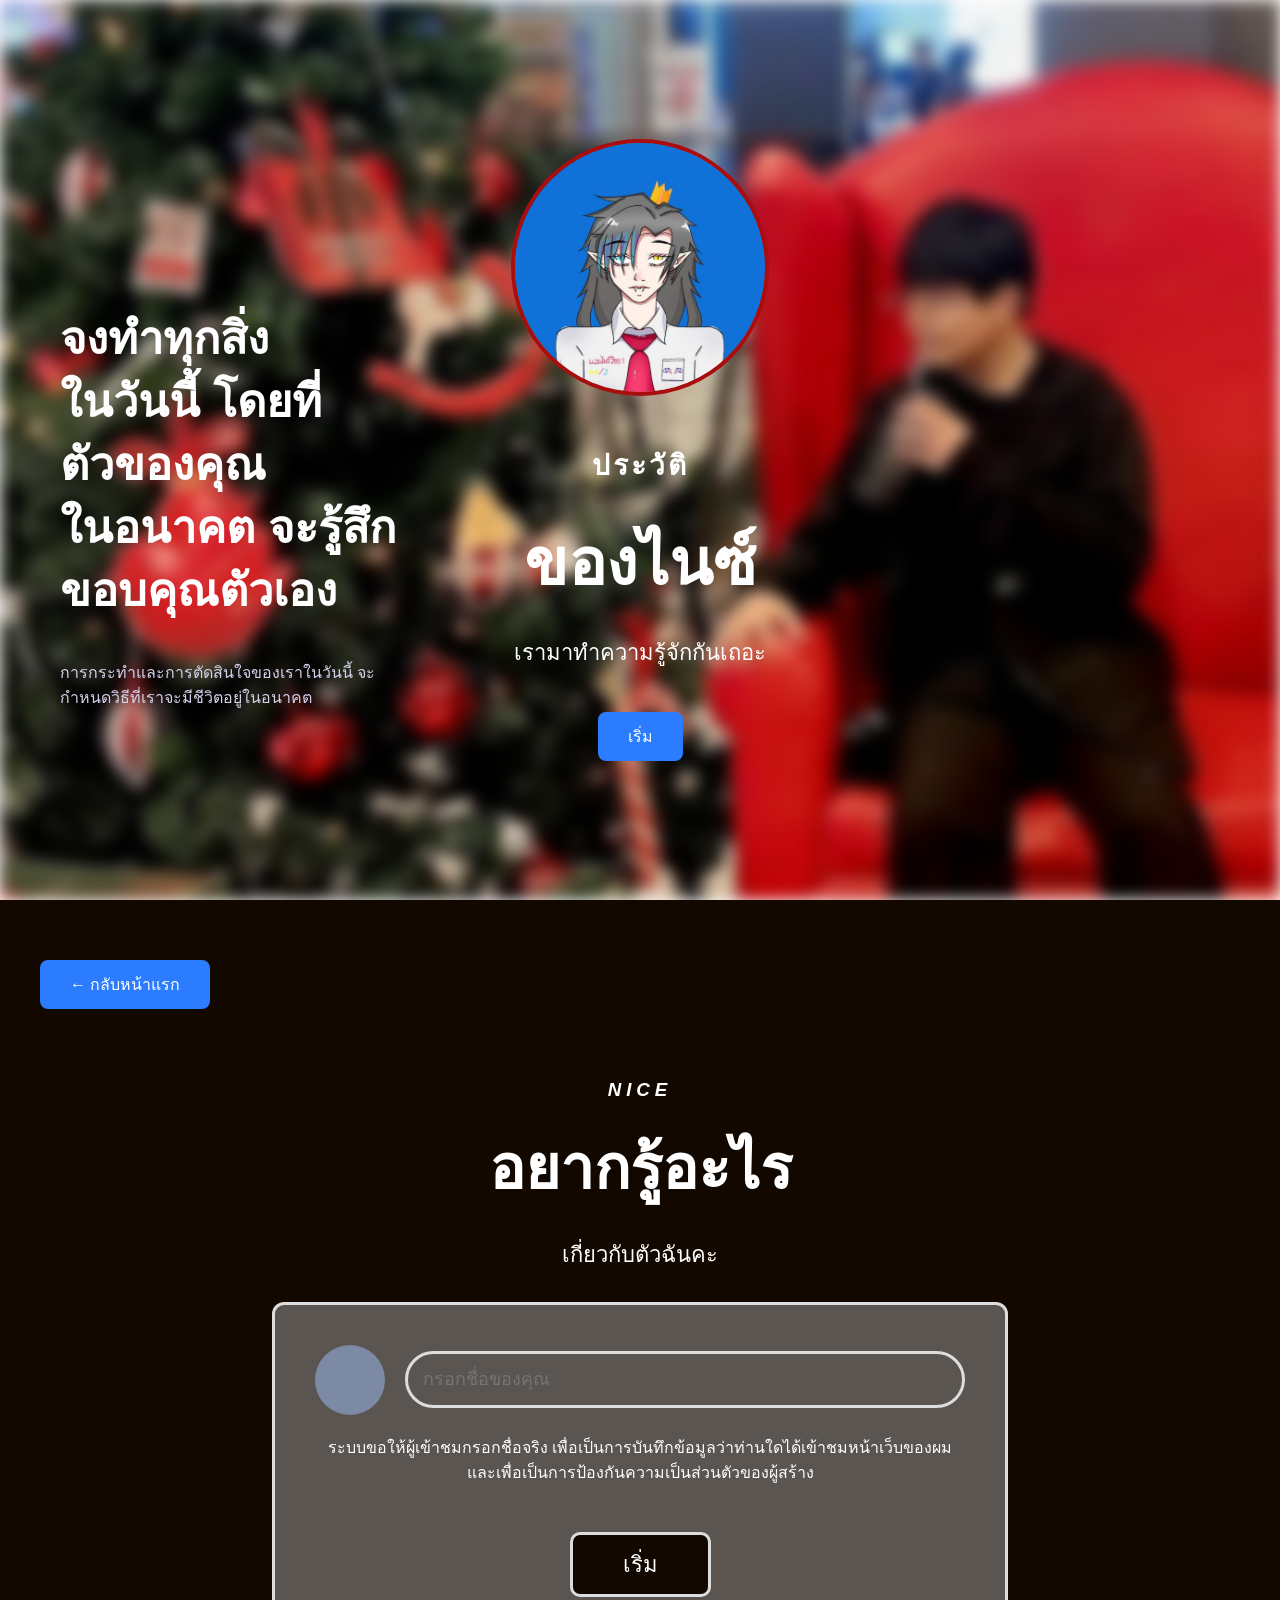
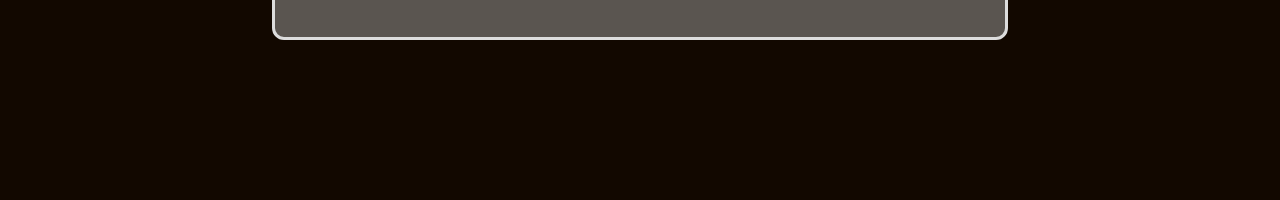
<file: index.html>
<!DOCTYPE html>
<html lang="th">

<head>

<meta charset="UTF-8">
<title>เรื่องต่างๆของไนซ์</title>

<link rel="stylesheet" href="style.css">

</head>

<body>

<!-- หน้าแรก -->

<section class="hero">

<div class="background"></div>

<div class="left">

<h1>
จงทำทุกสิ่ง<br>
ในวันนี้ โดยที่<br>
ตัวของคุณ<br>
ในอนาคต จะรู้สึก<br>
ขอบคุณตัวเอง
</h1>

<p>
การกระทำและการตัดสินใจของเราในวันนี้
จะกำหนดวิธีที่เราจะมีชีวิตอยู่ในอนาคต
</p>

</div>


<!-- โปรไฟล์ -->

<div class="center">

<img src="profile.jpg" class="profile">

<h2 class="subtitle">ประวัติ</h2>

<h1 class="main-title">ของไนซ์</h1>

<p class="tagline">เรามาทำความรู้จักกันเถอะ</p>

<button id="scrollBtn">เริ่ม</button>

</div>

</section>



<!-- หน้า 2 -->

<section id="about">

<button id="backBtn">← กลับหน้าแรก</button>

<div class="about-container">

<h3 class="nice">NICE</h3>

<h1 class="about-title">อยากรู้อะไร</h1>

<p class="about-sub">เกี่ยวกับตัวฉันคะ</p>

<div class="card">

<div class="input-area">

<div class="avatar"></div>

<input id="username" type="text" placeholder="กรอกชื่อของคุณ">

</div>

<p class="desc">
ระบบขอให้ผู้เข้าชมกรอกชื่อจริง เพื่อเป็นการบันทึกข้อมูลว่าท่านใดได้เข้าชมหน้าเว็บของผม
และเพื่อเป็นการป้องกันความเป็นส่วนตัวของผู้สร้าง
</p>

<button id="startBtn">เริ่ม</button>

</div>

</div>

</section>


<script src="script.js"></script>

</body>
</html>
</file>
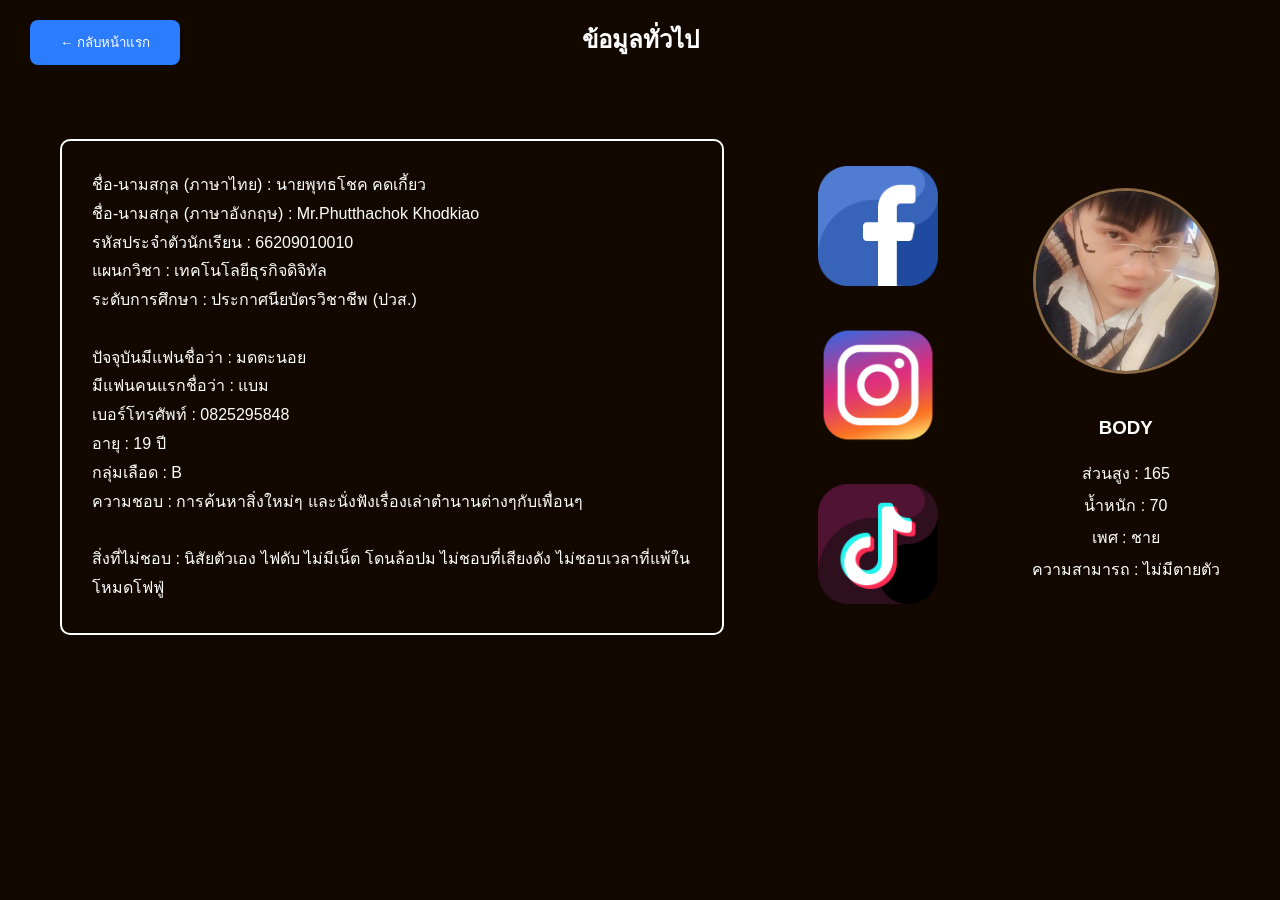
<file: info.html>
<!DOCTYPE html>
<html lang="th">
<head>

<meta charset="UTF-8">
<title>ข้อมูลทั่วไป</title>

<link rel="stylesheet" href="Provider.css">

</head>

<body>

<button class="back" onclick="window.location.href='main.html'">
← กลับหน้าแรก
</button>

<h2 class="title">ข้อมูลทั่วไป</h2>

<div class="container">

<!-- กล่องข้อมูล -->
<div class="infoBox">

ชื่อ-นามสกุล (ภาษาไทย) : นายพุทธโชค คดเกี้ยว<br>
ชื่อ-นามสกุล (ภาษาอังกฤษ) : Mr.Phutthachok Khodkiao<br>
รหัสประจำตัวนักเรียน : 66209010010<br>
แผนกวิชา : เทคโนโลยีธุรกิจดิจิทัล<br>
ระดับการศึกษา : ประกาศนียบัตรวิชาชีพ (ปวส.)<br><br>

ปัจจุบันมีแฟนชื่อว่า : มดตะนอย<br>
มีแฟนคนแรกชื่อว่า : แบม<br>
เบอร์โทรศัพท์ : 0825295848<br>
อายุ : 19 ปี<br>
กลุ่มเลือด : B<br>
ความชอบ : การค้นหาสิ่งใหม่ๆ และนั่งฟังเรื่องเล่าตำนานต่างๆกับเพื่อนๆ<br><br>

สิ่งที่ไม่ชอบ : นิสัยตัวเอง ไฟดับ ไม่มีเน็ต โดนล้อปม ไม่ชอบที่เสียงดัง ไม่ชอบเวลาที่แพ้ในโหมดโฟฟู่

</div>

<!-- ไอคอน -->
<div class="iconBox">

<a href="https://www.facebook.com/phutthachok.khodkiao" target="_blank">
<img src="FB.png" class="icon">
</a>

<a href="https://www.instagram.com/nice_soran_karimhim/" target="_blank">
<img src="IG.png" class="icon">
</a>

<a href="https://www.tiktok.com/@evamrgnicethaum" target="_blank">
<img src="tiktok.png" class="icon">
</a>

</div>

<!-- ด้านขวา -->
<div class="right">

<img src="plor.jpg" class="plor">

<h3>BODY</h3>

<div class="bodyInfo">

ส่วนสูง : 165<br>
น้ำหนัก : 70<br>
เพศ : ชาย<br>
ความสามารถ : ไม่มีตายตัว

</div>

</div>

</div>

</body>
</html>
</file>
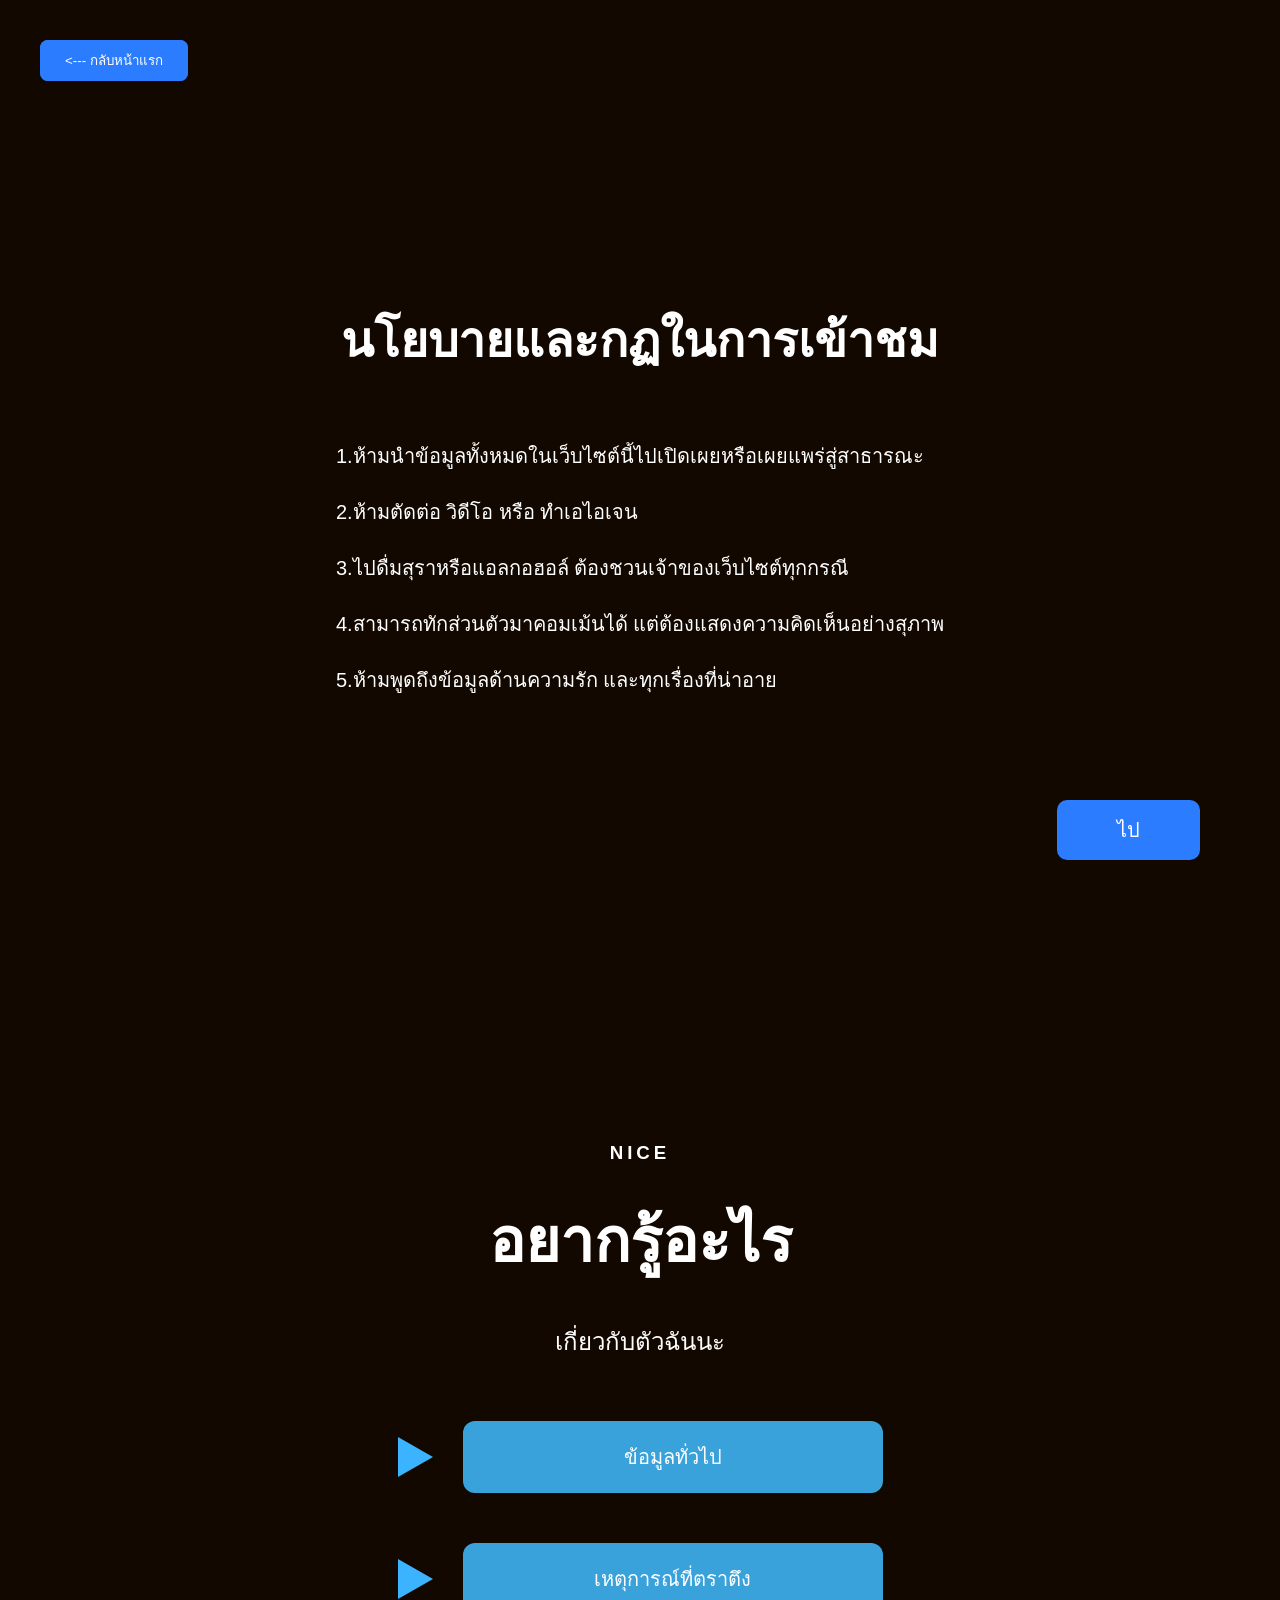
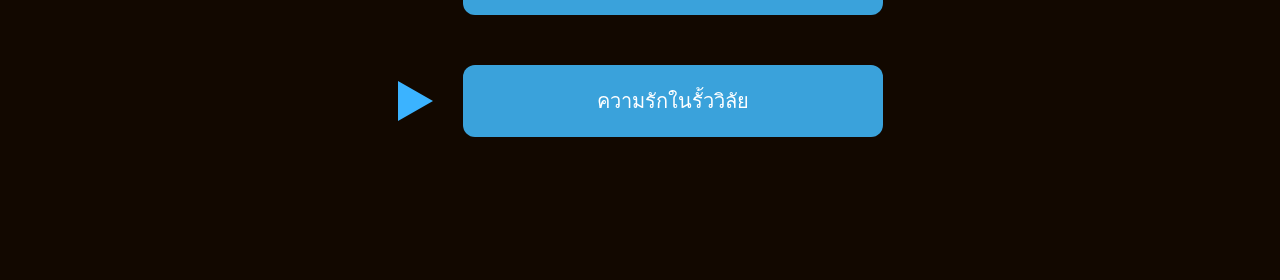
<file: main.html>
<!DOCTYPE html>
<html lang="th">

<head>

<meta charset="UTF-8">
<title>นโยบายการเข้าชม</title>

<link rel="stylesheet" href="event.css">

</head>

<body>

<!-- หน้า policy -->

<section class="policy">

<button id="backBtn"><--- กลับหน้าแรก</button>

<h1>นโยบายและกฏในการเข้าชม</h1>

<div class="policy-text">

<p>1.ห้ามนำข้อมูลทั้งหมดในเว็บไซต์นี้ไปเปิดเผยหรือเผยแพร่สู่สาธารณะ</p>

<p>2.ห้ามตัดต่อ วิดีโอ หรือ ทำเอไอเจน</p>

<p>3.ไปดื่มสุราหรือแอลกอฮอล์ ต้องชวนเจ้าของเว็บไซต์ทุกกรณี</p>

<p>4.สามารถทักส่วนตัวมาคอมเม้นได้ แต่ต้องแสดงความคิดเห็นอย่างสุภาพ</p>

<p>5.ห้ามพูดถึงข้อมูลด้านความรัก และทุกเรื่องที่น่าอาย</p>

</div>

<button id="nextBtn">ไป</button>

</section>



<!-- หน้าเมนู -->

<section class="menuPage">

<button class="backBtn"><--- กลับหน้าแรก</button>

<h3 class="nice">NICE</h3>

<h1 class="title">อยากรู้อะไร</h1>

<p class="subtitle">เกี่ยวกับตัวฉันนะ</p>


<div class="menu">

<div class="item">

<div class="arrow"></div>

<button id="infoBtn">ข้อมูลทั่วไป</button>

</div>


<div class="item">

<div class="arrow"></div>

<button id="rovBtn">เหตุการณ์ที่ตราตึง</button>


</div>


<div class="item">

<div class="arrow"></div>

<button id="loveBtn">ความรักในรั้ววิลัย</button>

</div>

</div>

</section>


<script src="menu.js"></script>

</body>
</html>
</file>
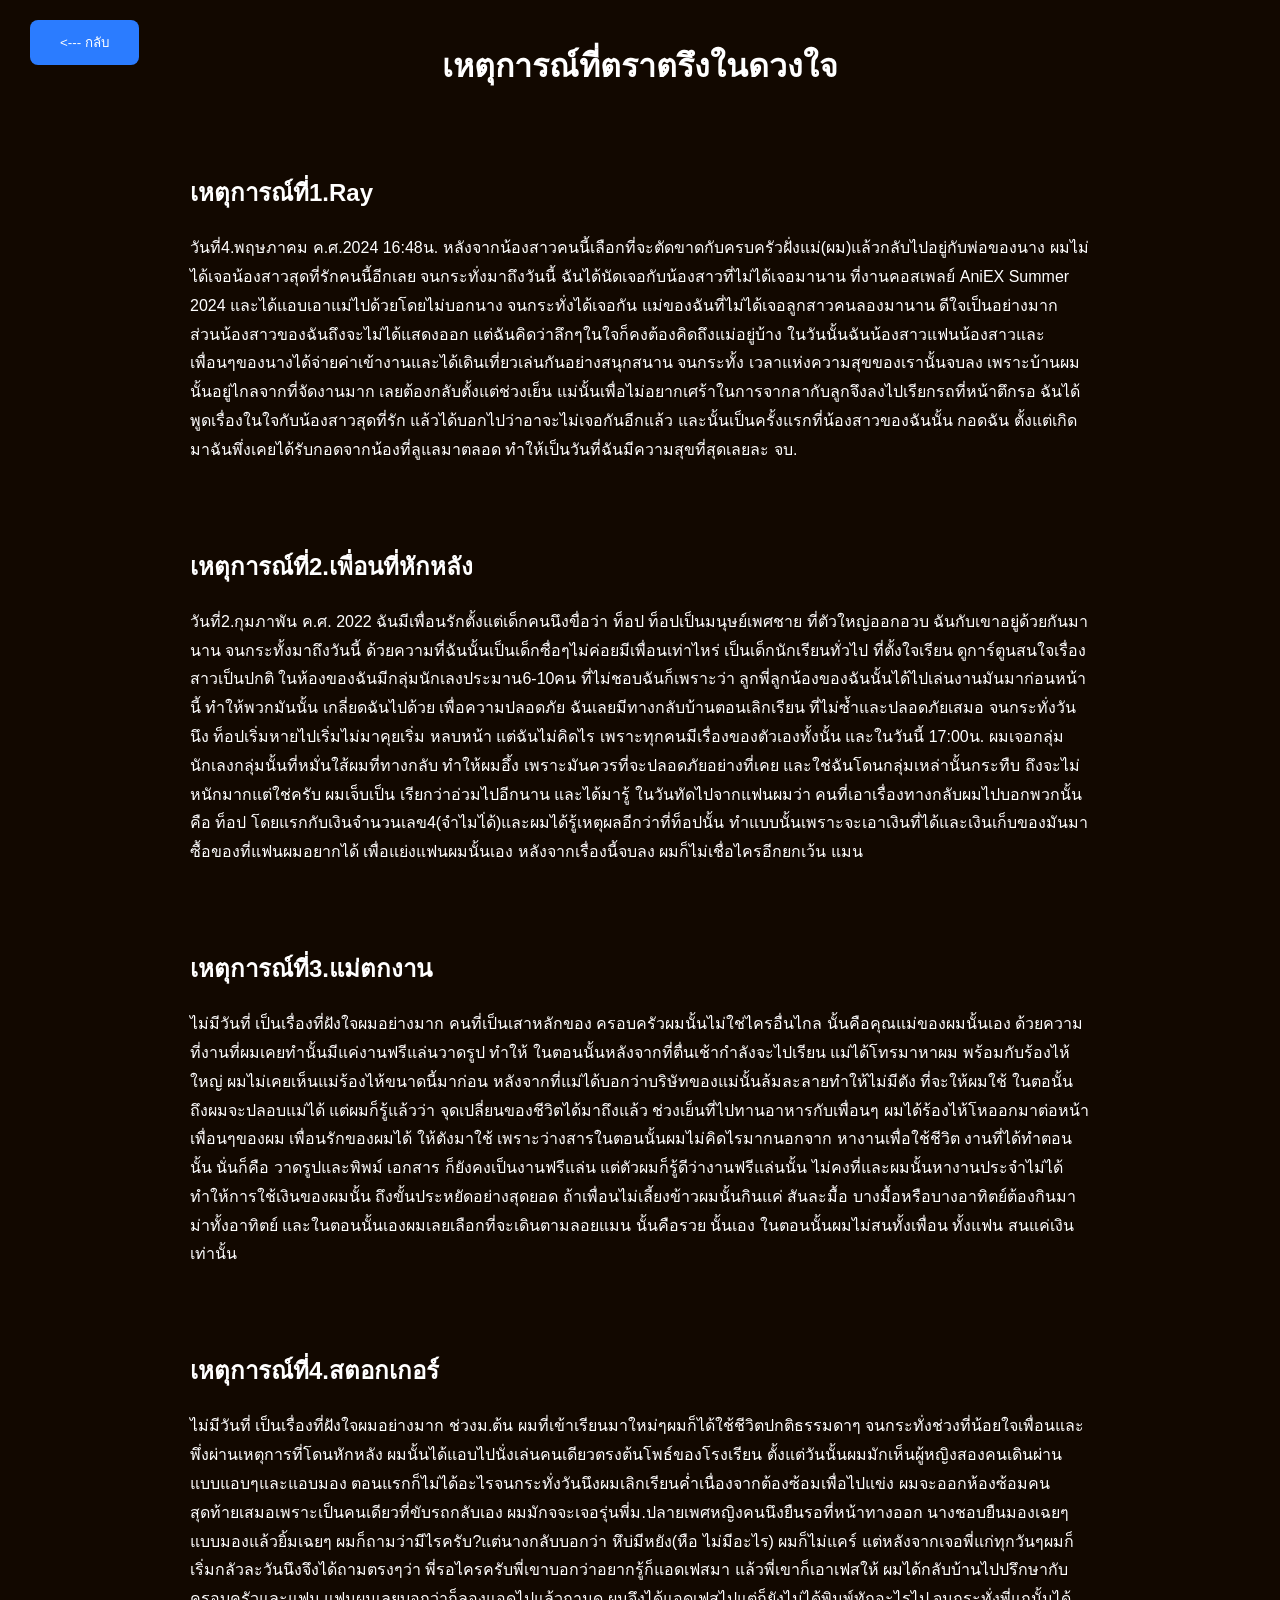
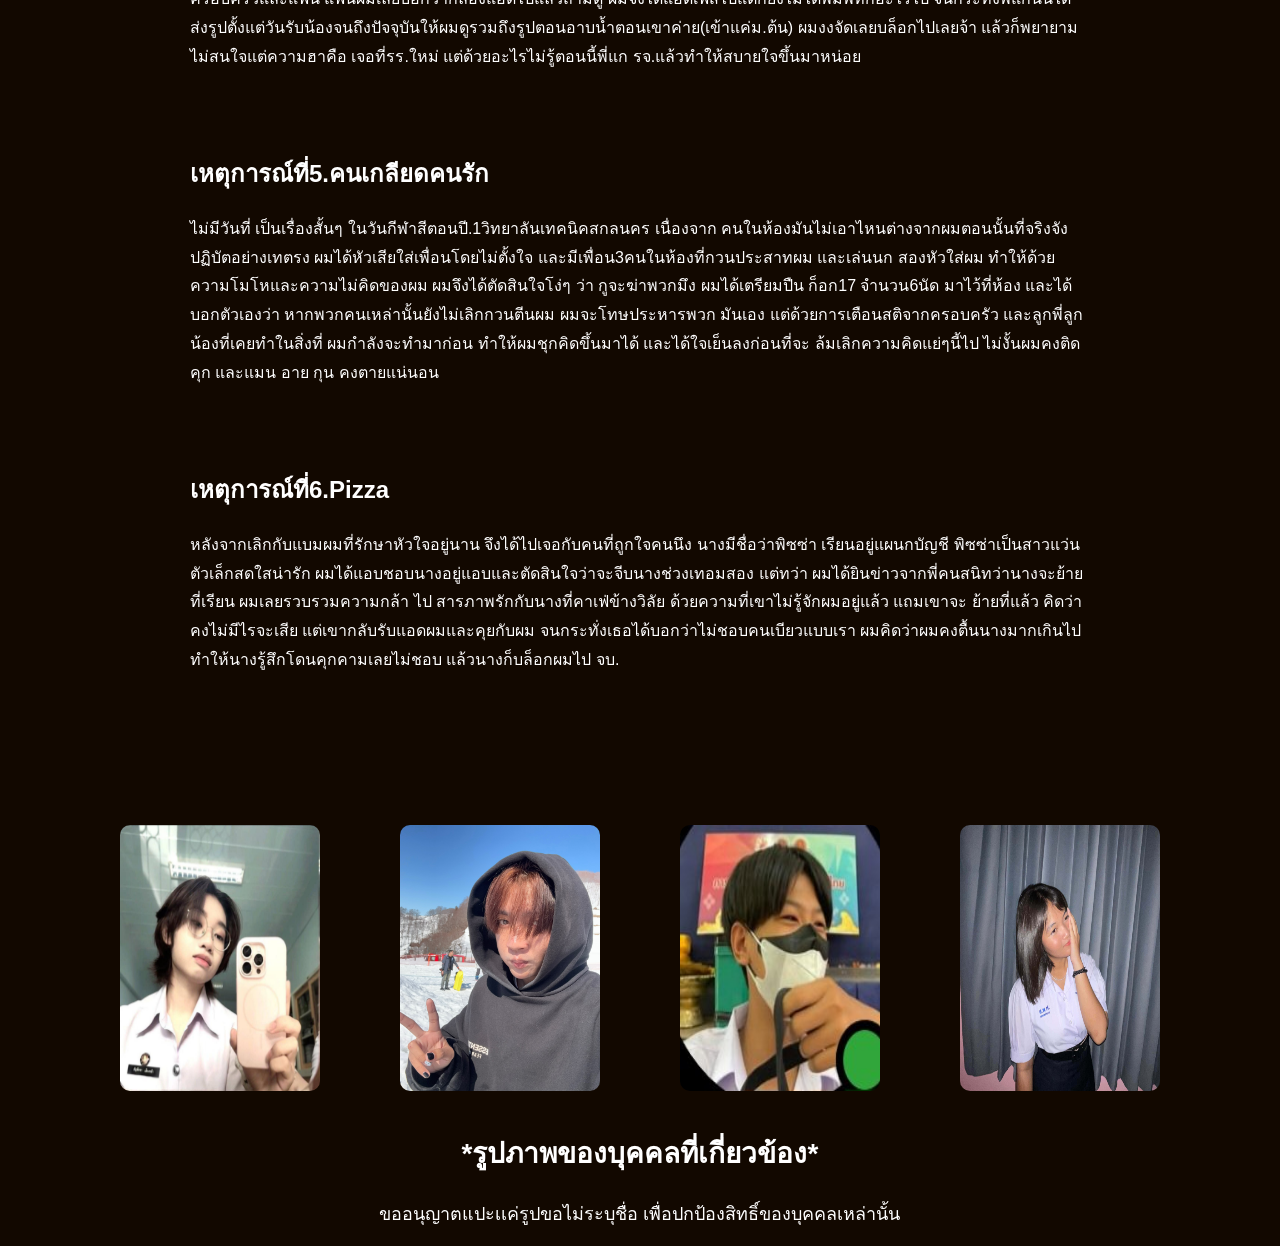
<file: rov.html>
<!DOCTYPE html>
<html lang="th">

<head>

<meta charset="UTF-8">
<title>เหตุการณ์ที่ตราตรึง</title>

<link rel="stylesheet" href="rov.css">

</head>

<body>

<button class="back" onclick="window.location.href='main.html'">
<--- กลับ
</button>

<h1 class="title">เหตุการณ์ที่ตราตรึงในดวงใจ</h1>


<div class="content">

<div class="story">
<h2>เหตุการณ์ที่1.Ray</h2>
<p>
วันที่4.พฤษภาคม ค.ศ.2024 16:48น. หลังจากน้องสาวคนนี้เลือกที่จะตัดขาดกับครบครัวฝั่งแม่(ผม)แล้วกลับไปอยู่กับพ่อของนาง ผมไม่ได้เจอน้องสาวสุดที่รักคนนี้อีกเลย จนกระทั่งมาถึงวันนี้ ฉันได้นัดเจอกับน้องสาวที่ไม่ได้เจอมานาน ที่งานคอสเพลย์ AniEX Summer 2024 และได้แอบเอาแม่ไปด้วยโดยไม่บอกนาง จนกระทั่งได้เจอกัน แม่ของฉันที่ไม่ได้เจอลูกสาวคนลองมานาน ดีใจเป็นอย่างมาก ส่วนน้องสาวของฉันถึงจะไม่ได้แสดงออก แต่ฉันคิดว่าลึกๆในใจก็คงต้องคิดถึงแม่อยู่บ้าง ในวันนั้นฉันน้องสาวแฟนน้องสาวและเพื่อนๆของนางได้จ่ายค่าเข้างานและได้เดินเที่ยวเล่นกันอย่างสนุกสนาน จนกระทั้ง เวลาแห่งความสุขของเรานั้นจบลง เพราะบ้านผมนั้นอยู่ไกลจากที่จัดงานมาก เลยต้องกลับตั้งแต่ช่วงเย็น แม่นั้นเพื่อไม่อยากเศร้าในการจากลากับลูกจึงลงไปเรียกรถที่หน้าตึกรอ ฉันได้พูดเรื่องในใจกับน้องสาวสุดที่รัก แล้วได้บอกไปว่าอาจะไม่เจอกันอีกแล้ว และนั้นเป็นครั้งแรกที่น้องสาวของฉันนั้น กอดฉัน ตั้งแต่เกิดมาฉันพึ่งเคยได้รับกอดจากน้องที่ลูแลมาตลอด ทำให้เป็นวันที่ฉันมีความสุขที่สุดเลยละ จบ.
</p>
</div>

<div class="story">
<h2>เหตุการณ์ที่2.เพื่อนที่หักหลัง</h2>
<p>
วันที่2.กุมภาพัน ค.ศ. 2022 ฉันมีเพื่อนรักตั้งแต่เด็กคนนึงขื่อว่า ท็อป
ท็อปเป็นมนุษย์เพศชาย ที่ตัวใหญ่ออกอวบ ฉันกับเขาอยู่ด้วยกันมานาน
จนกระทั้งมาถึงวันนี้ ด้วยความที่ฉันนั้นเป็นเด็กซื่อๆไม่ค่อยมีเพื่อนเท่าไหร่
เป็นเด็กนักเรียนทั่วไป ที่ตั้งใจเรียน ดูการ์ตูนสนใจเรื่องสาวเป็นปกติ
ในห้องของฉันมีกลุ่มนักเลงประมาน6-10คน ที่ไม่ชอบฉันก็เพราะว่า
ลูกพี่ลูกน้องของฉันนั้นได้ไปเล่นงานมันมาก่อนหน้านี้ ทำให้พวกมันนั้น
เกลี่ยดฉันไปด้วย เพื่อความปลอดภัย ฉันเลยมีทางกลับบ้านตอนเลิกเรียน
ที่ไม่ซ้ำและปลอดภัยเสมอ จนกระทั่งวันนึง ท็อปเริ่มหายไปเริ่มไม่มาคุยเริ่ม
หลบหน้า แต่ฉันไม่คิดไร เพราะทุกคนมีเรื่องของตัวเองทั้งนั้น และในวันนี้
17:00น. ผมเจอกลุ่มนักเลงกลุ่มนั้นที่หมั่นใส้ผมที่ทางกลับ ทำให้ผมอึ้ง
เพราะมันควรที่จะปลอดภัยอย่างที่เคย และใช่ฉันโดนกลุ่มเหล่านั้นกระทืบ
ถึงจะไม่หนักมากแต่ใช่ครับ ผมเจ็บเป็น เรียกว่าอ่วมไปอีกนาน และได้มารู้
ในวันทัดไปจากแฟนผมว่า คนที่เอาเรื่องทางกลับผมไปบอกพวกนั้นคือ ท็อป
โดยแรกกับเงินจำนวนเลข4(จำไมไ่ด้)และผมได้รู้เหตุผลอีกว่าที่ท็อปนั้น
ทำแบบนั้นเพราะจะเอาเงินที่ได้และเงินเก็บของมันมาซื้อของที่แฟนผมอยากได้
เพื่อแย่งแฟนผมนั้นเอง หลังจากเรื่องนี้จบลง ผมก็ไม่เชื่อไครอีกยกเว้น แมน
</p>
</div>

<div class="story">
<h2>เหตุการณ์ที่3.แม่ตกงาน</h2>
<p>
ไม่มีวันที่ เป็นเรื่องที่ฝังใจผมอย่างมาก คนที่เป็นเสาหลักของ
ครอบครัวผมนั้นไม่ใช่ไครอื่นไกล นั้นคือคุณแม่ของผมนั้นเอง
ด้วยความที่งานที่ผมเคยทำนั้นมีแค่งานฟรีแล่นวาดรูป ทำให้
ในตอนนั้นหลังจากที่ตื่นเช้ากำลังจะไปเรียน แม่ได้โทรมาหาผม
พร้อมกับร้องไห้ใหญ่ ผมไม่เคยเห็นแม่ร้องไห้ขนาดนี้มาก่อน
หลังจากที่แม่ได้บอกว่าบริษัทของแม่นั้นล้มละลายทำให้ไม่มีตัง
ที่จะให้ผมใช้ ในตอนั้น ถึงผมจะปลอบแม่ได้ แต่ผมก็รู้แล้วว่า
จุดเปลี่ยนของชีวิตได้มาถึงแล้ว ช่วงเย็นที่ไปทานอาหารกับเพื่อนๆ
ผมได้ร้องไห้โหออกมาต่อหน้าเพื่อนๆของผม เพื่อนรักของผมได้
ให้ตังมาใช้ เพราะว่างสารในตอนนั้นผมไม่คิดไรมากนอกจาก
หางานเพื่อใช้ชีวิต งานที่ได้ทำตอนนั้น นั่นก็คือ วาดรูปและพิพม์
เอกสาร ก็ยังคงเป็นงานฟรีแล่น แต่ตัวผมก็รู้ดีว่างานฟรีแล่นนั้น
ไม่คงที่และผมนั้นหางานประจำไม่ได้ทำให้การใช้เงินของผมนั้น
ถึงขั้นประหยัดอย่างสุดยอด ถ้าเพื่อนไม่เลี้ยงข้าวผมนั้นกินแค่
สันละมื้อ บางมื้อหรือบางอาทิตย์ต้องกินมาม่าทั้งอาทิตย์
และในตอนนั้นเองผมเลยเลือกที่จะเดินตามลอยแมน นั้นคือรวย
นั้นเอง ในตอนนั้นผมไม่สนทั้งเพื่อน ทั้งแฟน สนแค่เงินเท่านั้น
</p>
</div>

<div class="story">
<h2>เหตุการณ์ที่4.สตอกเกอร์</h2>
<p>
ไม่มีวันที่ เป็นเรื่องที่ฝังใจผมอย่างมาก ช่วงม.ต้น ผมที่เข้าเรียนมาใหม่ๆผมก็ได้ใช้ชีวิตปกติธรรมดาๆ จนกระทั่งช่วงที่น้อยใจเพื่อนและพึ่งผ่านเหตุการที่โดนหักหลัง ผมนั้นได้แอบไปนั่งเล่นคนเดียวตรงต้นโพธ์ของโรงเรียน ตั้งแต่วันนั้นผมมักเห็นผู้หญิงสองคนเดินผ่านแบบแอบๆและแอบมอง ตอนแรกก็ไม่ได้อะไรจนกระทั่งวันนึงผมเลิกเรียนค่ำเนื่องจากต้องซ้อมเพื่อไปแข่ง ผมจะออกห้องซ้อมคนสุดท้ายเสมอเพราะเป็นคนเดียวที่ขับรถกลับเอง ผมมักจจะเจอรุ่นพี่ม.ปลายเพศหญิงคนนึงยืนรอที่หน้าทางออก นางชอบยืนมองเฉยๆ แบบมองแล้วยิ้มเฉยๆ ผมก็ถามว่ามีไรครับ?แต่นางกลับบอกว่า หึบ่มีหยัง(หือ ไม่มีอะไร) ผมก็ไม่แคร์ แต่หลังจากเจอพี่แก่ทุกวันๆผมก็เริ่มกลัวละวันนึงจึงได้ถามตรงๆว่า พี่รอไครครับพี่เขาบอกว่าอยากรู้ก็แอดเฟสมา แล้วพี่เขาก็เอาเฟสให้ ผมได้กลับบ้านไปปรึกษากับครอบครัวและแฟน แฟนผมเลยบอกว่าก็ลองแอดไปแล้วถามดู ผมจึงได้แอดเฟสไปแต่ก็ยังไม่ได้พิมพ์ทักอะไรไป จนกระทั่งพี่แกนั้นได้ ส่งรูปตั้งแต่วันรับน้องจนถึงปัจจุบันให้ผมดูรวมถึงรูปตอนอาบน้ำตอนเขาค่าย(เข้าแค่ม.ต้น) ผมงงจัดเลยบล็อกไปเลยจ้า แล้วก็พยายามไม่สนใจแต่ความฮาคือ เจอที่รร.ใหม่ แต่ด้วยอะไรไม่รู้ตอนนี้พี่แก รจ.แล้วทำให้สบายใจขึ้นมาหน่อย
</p>
</div>

<div class="story">
<h2>เหตุการณ์ที่5.คนเกลียดคนรัก</h2>
<p>
ไม่มีวันที่ เป็นเรื่องสั้นๆ ในวันกีฬาสีตอนปี.1วิทยาลันเทคนิคสกลนคร เนื่องจาก
คนในห้องมันไม่เอาไหนต่างจากผมตอนนั้นที่จริงจัง ปฏิบัตอย่างเทตรง ผมได้หัวเสียใส่เพื่อนโดยไม่ตั้งใจ และมีเพื่อน3คนในห้องที่กวนประสาทผม และเล่นนก
สองหัวใส่ผม ทำให้ด้วยความโมโหและความไม่คิดของผม ผมจึงได้ตัดสินใจโง่ๆ
ว่า กูจะฆ่าพวกมึง ผมได้เตรียมปืน ก็อก17 จำนวน6นัด มาไว้ที่ห้อง และได้บอกตัวเองว่า หากพวกคนเหล่านั้นยังไม่เลิกกวนตีนผม ผมจะโทษประหารพวก
มันเอง แต่ด้วยการเตือนสติจากครอบครัว และลูกพี่ลูกน้องที่เคยทำในสิ่งที่
ผมกำลังจะทำมาก่อน ทำให้ผมชุกคิดขึ้นมาได้ และได้ใจเย็นลงก่อนที่จะ
ล้มเลิกความคิดแย่ๆนี้ไป ไม่งั้นผมคงติดคุก และแมน อาย กุน คงตายแน่นอน
</p>
</div>

<div class="story">
<h2>เหตุการณ์ที่6.Pizza</h2>
<p>
หลังจากเลิกกับแบมผมที่รักษาหัวใจอยู่นาน จึงได้ไปเจอกับคนที่ถูกใจคนนึง
นางมีชื่อว่าพิซซ่า เรียนอยู่แผนกบัญชี พิซซ่าเป็นสาวแว่นตัวเล็กสดใสน่ารัก
ผมได้แอบชอบนางอยู่แอบและตัดสินใจว่าจะจีบนางช่วงเทอมสอง แต่ทว่า
ผมได้ยินข่าวจากพี่คนสนิทว่านางจะย้ายที่เรียน ผมเลยรวบรวมความกล้า ไป
สารภาพรักกับนางที่คาเฟ่ข้างวิลัย ด้วยความที่เขาไม่รู้จักผมอยู่แล้ว แถมเขาจะ
ย้ายที่แล้ว คิดว่าคงไม่มีไรจะเสีย แต่เขากลับรับแอดผมและคุยกับผม จนกระทั่งเธอได้บอกว่าไม่ชอบคนเบียวแบบเรา ผมคิดว่าผมคงตื้นนางมากเกินไป
ทำให้นางรู้สึกโดนคุกคามเลยไม่ชอบ แล้วนางก็บล็อกผมไป จบ.
</p>
</div>

</div>


<div class="gallerySection">

<div class="gallery">

<img src="Pizza.jpg" class="photo">
<img src="Man.jpg" class="photo">
<img src="shokun.jpg" class="photo">
<img src="eye.jpg" class="photo">

</div>

<h2 class="galleryTitle">
*รูปภาพของบุคคลที่เกี่ยวข้อง*
</h2>

<p class="galleryText">
ขออนุญาตแปะเเค่รูปขอไม่ระบุชื่อ
เพื่อปกป้องสิทธิ์ของบุคคลเหล่านั้น
</p>

</div>


<div class="popup" id="popup">

<span class="close">&times;</span>

<img class="popupImg" id="popupImg">

</div>


<script src="rov.js"></script>

</body>
</html>
</file>
<file: style.css>
body{

margin:0;
font-family:sans-serif;
color:white;

}

/* หน้าแรก */

.hero{

height:100vh;
display:flex;
align-items:center;
justify-content:center;
position:relative;

}

/* พื้นหลัง */

.background{

position:absolute;
width:100%;
height:100%;

background-image:url("background.jpg");

background-size:cover;
background-position:center;

filter:blur(8px);

z-index:-1;

}
body{

margin:0;
font-family:sans-serif;
color:white;

/* ล็อกการ scroll */
overflow:hidden;

}
/* ข้อความซ้าย */

.left{

position:absolute;
left:60px;
top:30%;

max-width:350px;

}

.left h1{

font-size:45px;
line-height:1.4;

}

.left p{

margin-top:20px;
color:#d4d2eb;

}

/* โปรไฟล์ */

.center{

text-align:center;

}

.profile{

width:250px;
border-radius:50%;
border:4px solid rgb(170,13,13);

margin-bottom:20px;

}

.subtitle{

font-size:28px;
letter-spacing:3px;

}

.main-title{

font-size:64px;
margin:10px 0;

}

.tagline{

font-size:22px;

}

/* ปุ่ม */

button{

margin-top:20px;
padding:12px 30px;

background:#2b7cff;
color:white;

border:none;
border-radius:8px;

font-size:16px;

cursor:pointer;

transition:0.3s;

}

button:hover{

background:#1b5ed6;
transform:scale(1.05);

}

/* หน้า about */

#about{

height:100vh;

background:#120800;

display:flex;
justify-content:center;
align-items:center;

text-align:center;

position:relative;

}

/* ปุ่มกลับ */

#backBtn{

position:absolute;

top:40px;
left:40px;

}

/* title */

.nice{

letter-spacing:5px;
font-style:italic;

}

.about-title{

font-size:60px;
margin:10px 0;

font-family:cursive;

}

.about-sub{

font-size:22px;

}

/* กล่อง */

.card{

background:#5a5550;

padding:40px;

width:650px;

border-radius:12px;

border:3px solid #ddd;

margin-top:30px;

}

/* input */

.input-area{

display:flex;
align-items:center;

gap:20px;

}

.avatar{

width:70px;
height:70px;

background:#7d8aa5;

border-radius:50%;

}

input{

flex:1;

padding:15px;

border-radius:40px;

border:3px solid #ddd;

background:transparent;

color:white;

font-size:18px;

}

/* description */

.desc{

margin-top:20px;

line-height:1.6;

}

/* ปุ่มเริ่ม */

#startBtn{

margin-top:30px;

padding:12px 50px;

font-size:22px;

background:#120800;

border:3px solid #ddd;

border-radius:10px;

}
</file>
<file: Provider.css>
body{

margin:0;
background:#120800;
font-family:sans-serif;
color:white;

}

/* หัวข้อ */

.title{

text-align:center;
margin-top:20px;

}

/* layout หลัก */

.container{

display:flex;
justify-content:space-between;
align-items:center;
padding:60px;

}

/* ปุ่มกลับ */

.back{

position:absolute;
top:20px;
left:30px;

background:#2b7cff;
border:none;

padding:12px 30px;

color:white;

border-radius:8px;
cursor:pointer;

}

/* กล่องข้อมูล */

.infoBox{

border:2px solid white;
border-radius:10px;
padding:30px;
width:600px;
line-height:1.8;

}

/* กล่องไอคอน */

.iconBox{

display:flex;
flex-direction:column;
gap:35px;

}

/* ไอคอน */

.icon{

width:120px;
height:120px;

object-fit:contain;

cursor:pointer;

transition:0.3s;

}

/* เอฟเฟกต์ */

.icon:hover{

transform:scale(1.1);

}

/* ด้านขวา */

.right{

text-align:center;

}

/* รูปโปรไฟล์ */

.plor{

width:180px;
height:180px;

border-radius:50%;

object-fit:cover;

border:3px solid #8a6a45;

margin-bottom:20px;

}

/* ข้อมูล body */

.bodyInfo{

margin-top:10px;
line-height:2;

}
</file>
<file: event.css>
body{
margin:0;
font-family:sans-serif;
color:white;
overflow:hidden;
}

/* หน้า policy */

.policy{

height:100vh;
background:#120800;

display:flex;
flex-direction:column;

align-items:center;
justify-content:center;

padding:40px;

position:relative;

}

/* ปุ่มกลับ */

#backBtn,.backBtn{

position:absolute;

top:40px;
left:40px;

background:#2b7cff;

padding:10px 25px;

border:none;
border-radius:8px;

color:white;

cursor:pointer;

}

/* title */

h1{

font-size:48px;
margin-bottom:40px;

font-family:cursive;

}

/* text */

.policy-text{

max-width:900px;

font-size:20px;

line-height:1.8;

}

/* ปุ่มไป */

#nextBtn{

position:absolute;

bottom:120px;
right:80px;

padding:14px 60px;

background:#2b7cff;

border:none;

border-radius:10px;

color:white;

font-size:20px;

cursor:pointer;

}

/* หน้าเมนู */

.menuPage{

height:100vh;

background:#120800;

display:flex;

flex-direction:column;

align-items:center;
justify-content:center;

text-align:center;

}

/* NICE */

.nice{

letter-spacing:4px;

}

/* title */

.title{

font-size:60px;

margin:10px;

}

/* subtitle */

.subtitle{

font-size:24px;

margin-bottom:60px;

}

/* menu */

.menu{

display:flex;

flex-direction:column;

gap:50px;

}

/* item */

.item{

display:flex;

align-items:center;

gap:30px;

}

/* ลูกศร */

.arrow{

width:0;
height:0;

border-top:20px solid transparent;
border-bottom:20px solid transparent;

border-left:35px solid #3bb3ff;

}

/* ปุ่ม */

.menu button{

width:420px;

padding:20px;

background:#3aa2db;

border:none;

border-radius:12px;

font-size:20px;

color:white;

cursor:pointer;

transition:0.3s;

}

.menu button:hover{

transform:scale(1.05);

background:#2b7cff;

}

.backPolicy{

position:absolute;

top:30px;
left:40px;

background:#2b7cff;

color:white;

border:none;

padding:10px 25px;

border-radius:8px;

cursor:pointer;

font-size:16px;

transition:0.2s;

}

.backPolicy:hover{

background:#1e5edb;
transform:scale(1.05);

}
</file>
<file: rov.css>
body{

margin:0;
background:#120800;
color:white;
font-family:sans-serif;

}

.back{

position:fixed;
top:20px;
left:30px;

background:#2b7cff;

padding:12px 30px;

border-radius:8px;

border:none;

color:white;

cursor:pointer;

}

.title{

text-align:center;
margin-top:40px;

}

.content{

width:900px;

margin:auto;

line-height:1.8;

}

.story{

margin-top:80px;

}

.story h2{

margin-bottom:20px;

}

.gallerySection{

margin-top:150px;

text-align:center;

}

.gallery{

display:flex;

justify-content:center;

gap:80px;

margin-bottom:40px;

}

.photo{

width:200px;

border-radius:10px;

cursor:pointer;

transition:0.3s;

}

.photo:hover{

transform:scale(1.1);

}

.galleryTitle{

font-size:28px;

}

.galleryText{

margin-top:20px;

font-size:18px;

}


/* popup */

.popup{

display:none;

position:fixed;

top:0;
left:0;

width:100%;
height:100%;

background:rgba(0,0,0,0.8);

justify-content:center;

align-items:center;

}

.popupImg{

max-width:80%;
max-height:80%;

}

.close{

position:absolute;

top:40px;
right:60px;

font-size:40px;

cursor:pointer;

}
</file>
